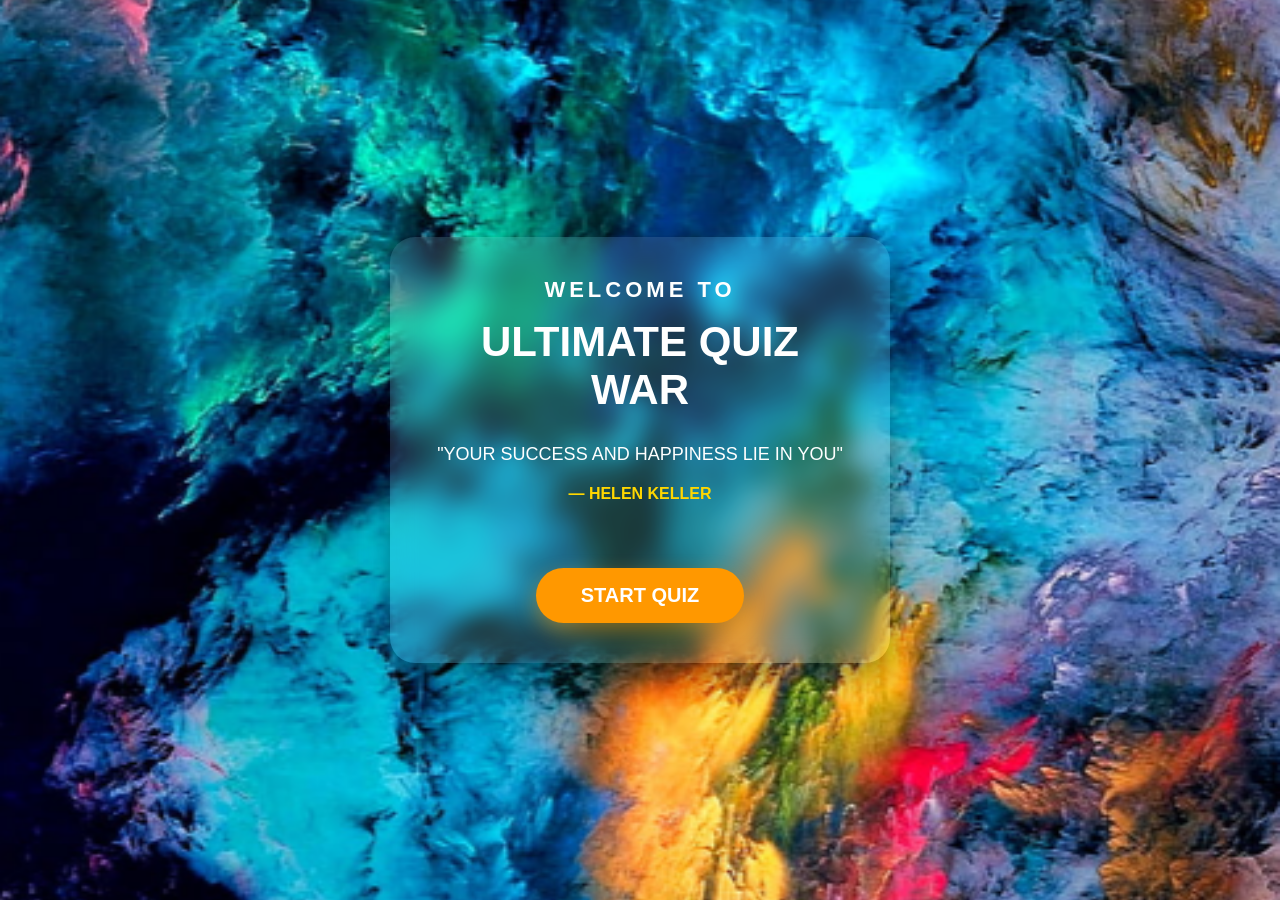
<file: index.html>
<!DOCTYPE html>
<html lang="en">

<head>
<meta name="google-site-verification" content="mot_n7tThLYA-Cib5pUMvdyS3gEKTUQYamabJclE4Y4" />
    <meta charset="UTF-8">

    <meta name="viewport" content="width=device-width, initial-scale=1.0">

    <title>Ultimate Quiz War</title>

    <link rel="stylesheet" href="welcome.css">

</head>

<body>

    <div class="container">

        <h3>WELCOME TO</h3>

        <h1>ULTIMATE QUIZ WAR</h1>

        <p class="quote">
            "YOUR SUCCESS AND HAPPINESS LIE IN YOU"
        </p>

        <p class="author">
            — HELEN KELLER
        </p>

        <button id="startBtn">
            START QUIZ
        </button>

    </div>

    <script src="welcome.js"></script>

</body>

</html>
</file>
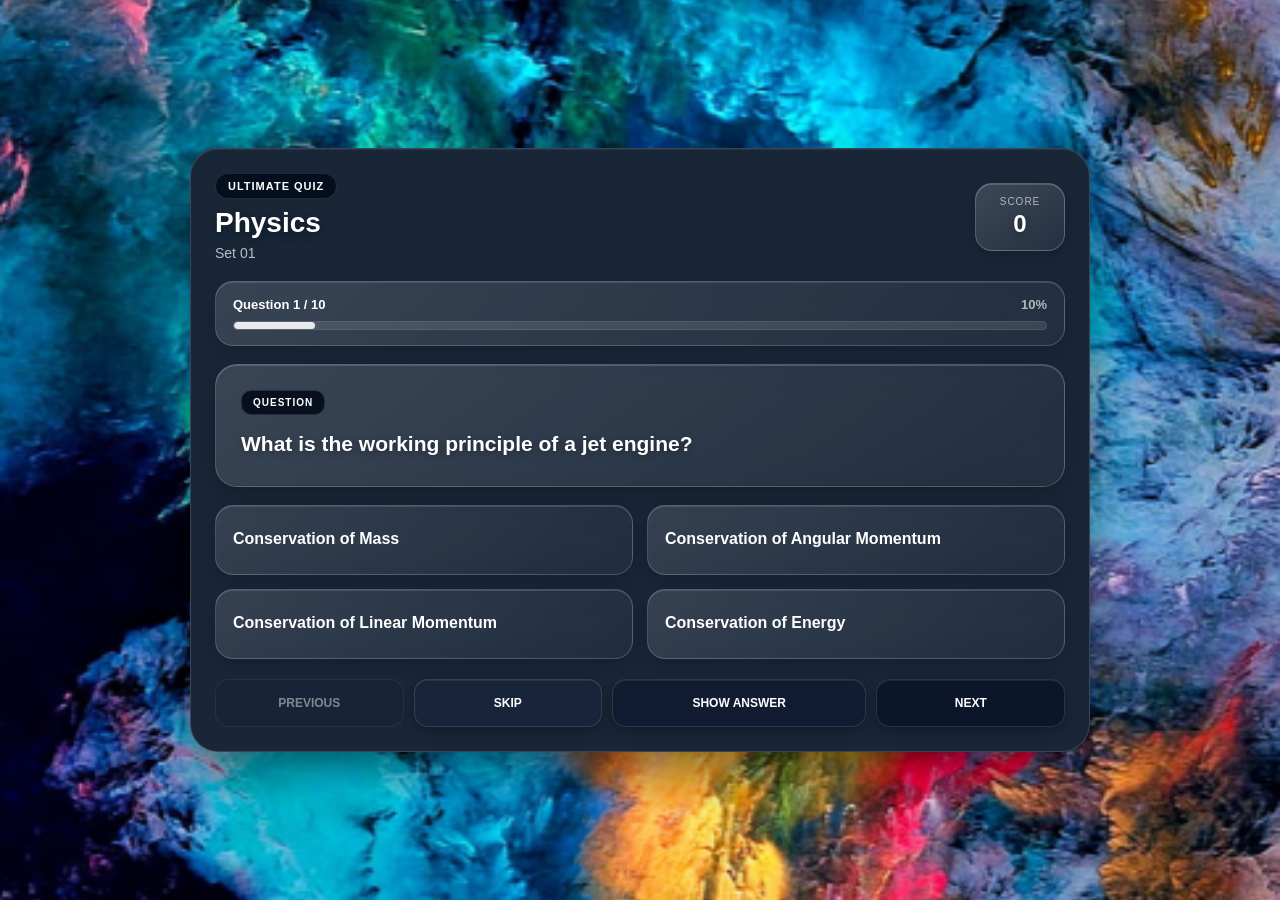
<file: quiz.html>
<!DOCTYPE html>
<html lang="en">

<head>
    <meta charset="UTF-8">

    <meta name="viewport"
          content="width=device-width, initial-scale=1.0">

    <title>Ultimate Quiz</title>

    <link rel="stylesheet" href="quiz.css">
</head>

<body>

    <main class="quiz-page">

        <!-- ================= HEADER ================= -->
        <header class="quiz-header">

            <div class="header-left">

                <div class="topic-badge">
                    ULTIMATE QUIZ
                </div>

                <h1 id="subjectName">
                    Physics
                </h1>

                <p id="setName">
                    Set 01
                </p>

            </div>


            <div class="score-card">

                <span class="score-label">
                    SCORE
                </span>

                <strong id="score">
                    0
                </strong>

            </div>

        </header>


        <!-- ================= PROGRESS ================= -->
        <section class="progress-card">

            <div class="progress-top">

                <span id="questionNumber">
                    Question 1 / 10
                </span>

                <span id="progressPercent">
                    10%
                </span>

            </div>


            <div class="progress-track">

                <div id="progressFill"></div>

            </div>

        </section>


        <!-- ================= QUESTION ================= -->
        <section class="question-card">

            <div class="question-label">
                QUESTION
            </div>

            <div id="question">
                Loading question...
            </div>

        </section>


        <!-- ================= OPTIONS ================= -->
        <section class="options-container">

            <button
                class="option"
                id="option1">
            </button>

            <button
                class="option"
                id="option2">
            </button>

            <button
                class="option"
                id="option3">
            </button>

            <button
                class="option"
                id="option4">
            </button>

        </section>


        <!-- ================= ACTION BUTTONS ================= -->
        <section class="action-buttons">

            <button
                id="previousBtn"
                class="secondary-btn">
                PREVIOUS
            </button>

            <button
                id="skipBtn"
                class="secondary-btn">
                SKIP
            </button>

            <button
                id="showAnswerBtn"
                class="answer-btn">
                SHOW ANSWER
            </button>

            <button
                id="nextBtn"
                class="next-btn">
                NEXT
            </button>

        </section>

    </main>


    <!-- =====================================================
         QUESTION BANK FILES
         ALL QUESTION FILES MUST BE LOADED BEFORE quiz.js
         ===================================================== -->

    <!-- SCIENCE -->
    <script src="questions_physics.js"></script>
    <script src="questions_chemistry.js"></script>
    <script src="questions_biology.js"></script>


    <!-- SOCIAL SCIENCE -->
    <script src="questions_geography.js"></script>
    <script src="questions_history.js"></script>
    <script src="questions_political_science.js"></script>
    <script src="questions_economics.js"></script>
    <script src="questions_sociology.js"></script>


    <!-- MATHEMATICS -->
    <script src="questions_mathematics.js"></script>


    <!-- G.K. / G.S. -->
    <script src="questions_gk_gs.js"></script>


    <!-- LANGUAGES -->
    <script src="questions_hindi.js"></script>
    <script src="questions_english.js"></script>
    <script src="questions_sanskrit.js"></script>


    <!-- =====================================================
         QUIZ ENGINE
         IMPORTANT:
         quiz.js MUST COME AFTER ALL QUESTION FILES
         ===================================================== -->

    <script src="quiz.js"></script>

</body>

</html>
</file>
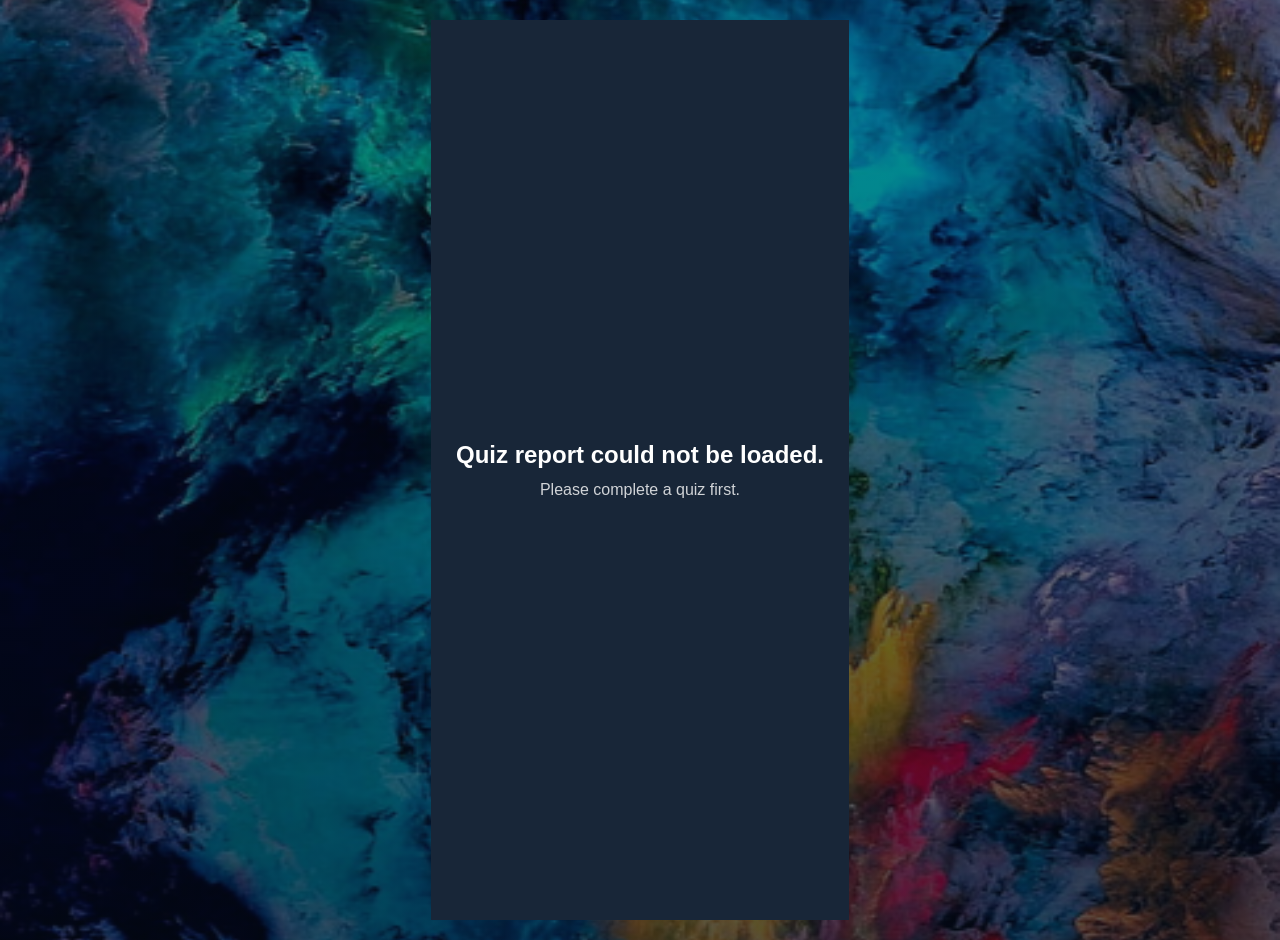
<file: report.html>
<!DOCTYPE html>
<html lang="en">

<head>

    <meta charset="UTF-8">

    <meta name="viewport"
          content="width=device-width, initial-scale=1.0">

    <title>Quiz Report</title>

    <link rel="stylesheet" href="report.css">

</head>

<body>

<div class="report-container">

    <div class="report-header">

        <div class="trophy">
            🏆
        </div>

        <h1>QUIZ COMPLETE!</h1>

        <p id="subjectInfo">
            SUBJECT • SET 01
        </p>

    </div>


    <div class="percentage-card">

        <div class="percentage-circle">

            <span id="percentage">
                0%
            </span>

        </div>

        <h2 id="performanceEmoji">
            🎯
        </h2>

        <p id="message">
            Keep learning and keep improving!
        </p>

    </div>


    <div class="stats">

        <div class="stat correct">

            <span class="stat-icon">
                ✓
            </span>

            <span class="stat-number"
                  id="correct">
                0
            </span>

            <span class="stat-label">
                CORRECT
            </span>

        </div>


        <div class="stat wrong">

            <span class="stat-icon">
                ✕
            </span>

            <span class="stat-number"
                  id="wrong">
                0
            </span>

            <span class="stat-label">
                WRONG
            </span>

        </div>


        <div class="stat skipped">

            <span class="stat-icon">
                —
            </span>

            <span class="stat-number"
                  id="skipped">
                0
            </span>

            <span class="stat-label">
                SKIPPED
            </span>

        </div>

    </div>


    <div class="score-card">

        <span>
            TOTAL SCORE
        </span>

        <strong id="score">
            0 / 10
        </strong>

    </div>


    <div class="report-buttons">

        <button id="retakeBtn">
            🔄 RETAKE SET
        </button>

        <button id="setsBtn">
            📚 BACK TO SETS
        </button>

        <button id="topicsBtn">
            🏠 BACK TO TOPICS
        </button>

    </div>

</div>


<script src="report.js"></script>

</body>

</html>
</file>
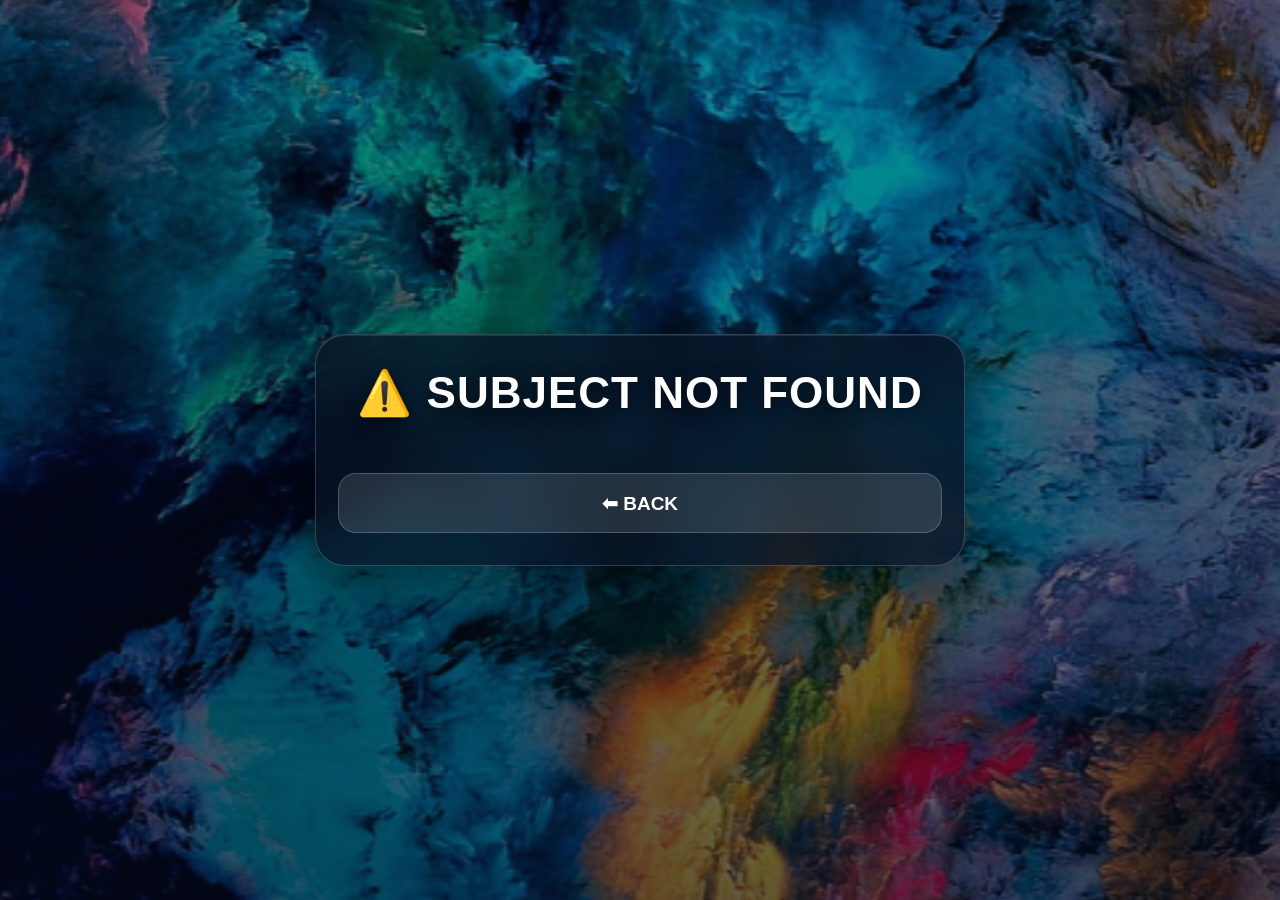
<file: sets.html>
<!DOCTYPE html>
<html lang="en">

<head>
    <meta charset="UTF-8">

    <meta name="viewport"
          content="width=device-width, initial-scale=1.0">

    <title>Sets</title>

    <link rel="stylesheet" href="sets.css">
</head>

<body>

    <div class="container">

        <h1 id="pageTitle">SETS</h1>

        <div id="setList"></div>

        <button class="back-btn" onclick="goBack()">
            ⬅ BACK
        </button>

    </div>

    <script src="sets.js"></script>

</body>

</html>
</file>
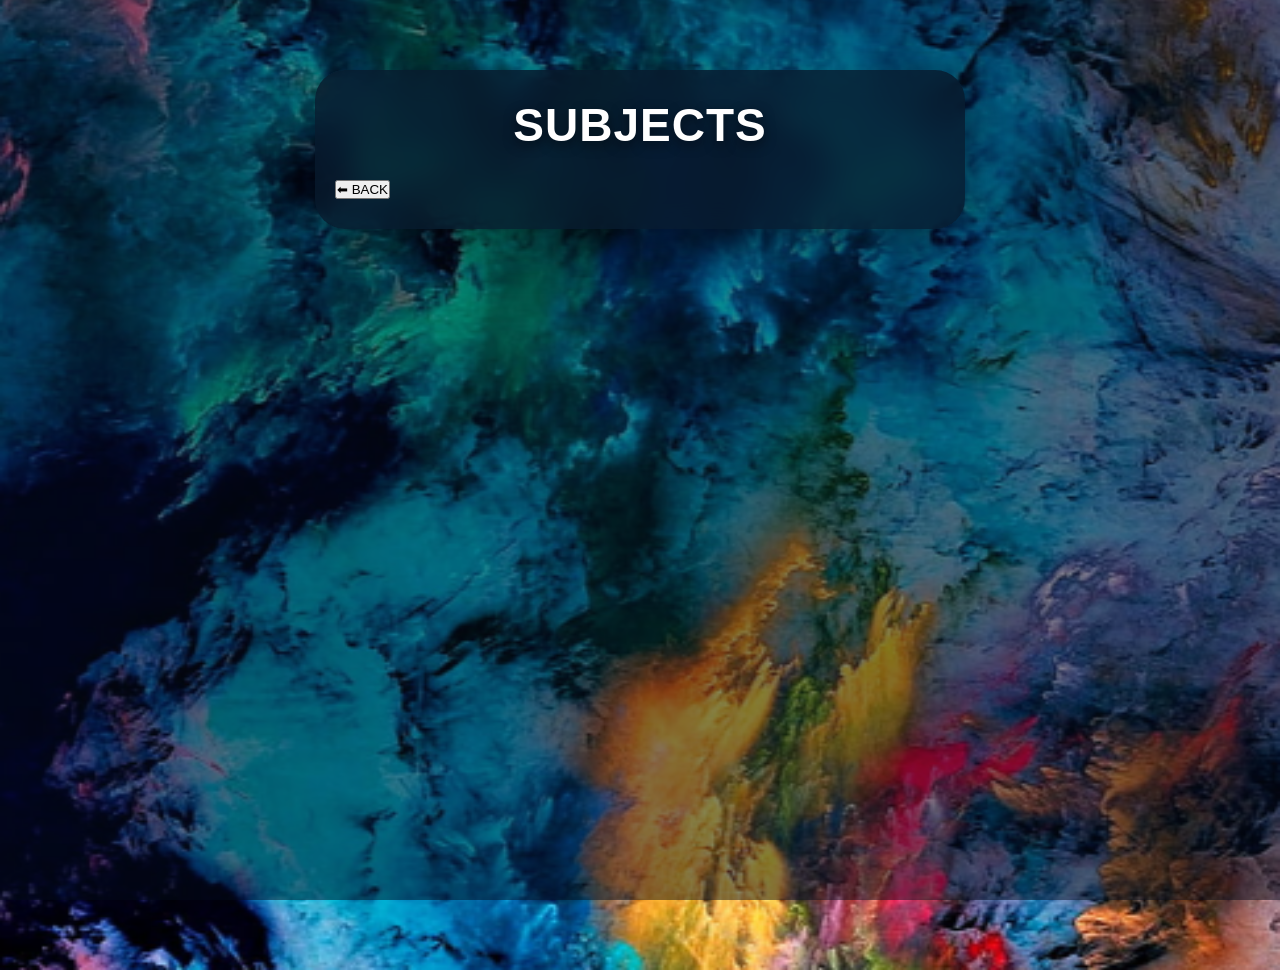
<file: subject.html>
<!DOCTYPE html>
<html lang="en">

<head>
    <meta charset="UTF-8">

    <meta name="viewport"
          content="width=device-width, initial-scale=1.0">

    <title>Select Subject</title>

    <link rel="stylesheet" href="subject.css">
</head>

<body>

    <div class="container">

        <h1 id="pageTitle">📚 SELECT SUBJECT</h1>

        <div id="subjectList"></div>

        <button class="back-btn" onclick="goBack()">
            ⬅ BACK
        </button>

    </div>

    <script src="subject.js"></script>

</body>

</html>
</file>
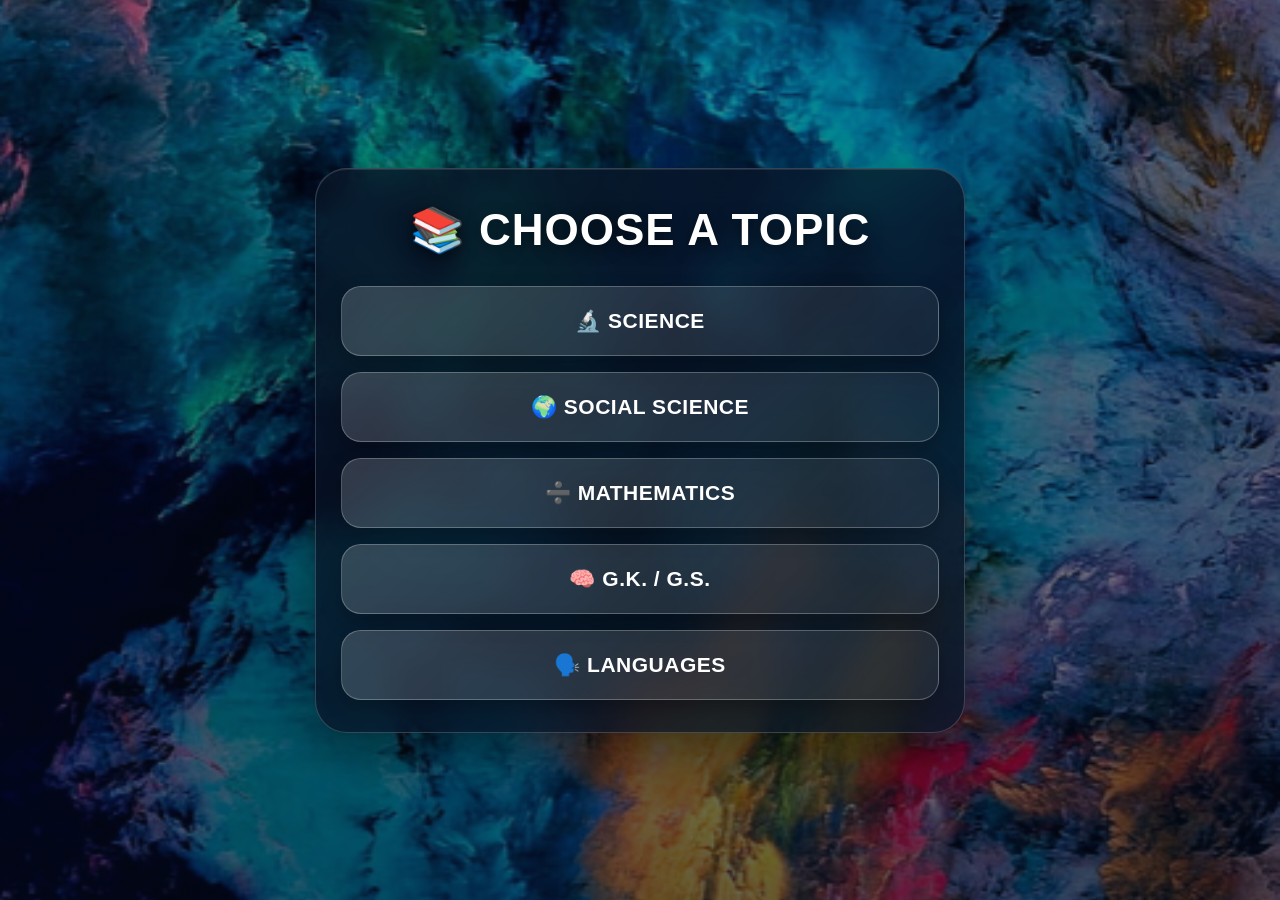
<file: topics.html>
<!DOCTYPE html>
<html lang="en">

<head>

    <meta charset="UTF-8">

    <meta name="viewport" content="width=device-width, initial-scale=1.0">

    <title>Select Topic</title>

    <link rel="stylesheet" href="topics.css">

</head>

<body>

    <div class="container">

        <h1>📚 CHOOSE A TOPIC</h1>

        <div id="topicList"></div>

    </div>

    <script src="topics.js"></script>

</body>

</html>
</file>
<file: welcome.css>
/* ===========================
   ULTIMATE QUIZ WAR
   Welcome Page
=========================== */

*{
    margin:0;
    padding:0;
    box-sizing:border-box;
}

body{

    height:100vh;

    display:flex;

    justify-content:center;

    align-items:center;

    background:#081b29;

    font-family:Arial,Helvetica,sans-serif;

    color:white;

}
body {
    background-image: url("welcome_background.png");
    background-size: cover;
    background-position: center;
    background-repeat: no-repeat;
}
.container{

    width:90%;

    max-width:500px;

    padding:40px;

    text-align:center;

    border-radius:25px;

    background:rgba(255,255,255,0.10);

    backdrop-filter:blur(12px);

    box-shadow:0 10px 30px rgba(0,0,0,.4);

}

h3{

    font-size:22px;

    letter-spacing:4px;

    margin-bottom:15px;

}

h1{

    font-size:42px;

    margin-bottom:25px;

}

.quote{

    font-size:18px;

    line-height:1.7;

    margin-bottom:15px;

}

.author{

    color:gold;

    margin-bottom:35px;

    font-weight:bold;

}

#startBtn{

    padding:16px 45px;

    border:none;

    border-radius:40px;

    background:#ff9800;

    color:white;

    font-size:20px;

    font-weight:bold;

    cursor:pointer;

    transition:.3s;

}

#startBtn:hover{

    transform:scale(1.05);

    background:#ff7b00;

}

#startBtn:active{

    transform:scale(.97);

}
button{
    margin-top:30px;
    padding:18px 45px;

    background:linear-gradient(135deg,#ff9800,#ff6f00);

    color:white;
    font-size:24px;
    font-weight:bold;

    border:none;
    border-radius:50px;

    cursor:pointer;

    transition:0.3s;

    box-shadow:0 8px 20px rgba(255,152,0,.45);
}

button:hover{
    transform:translateY(-4px) scale(1.05);
    box-shadow:0 15px 30px rgba(255,152,0,.6);
}

button:active{
    transform:scale(.97);
}
</file>
<file: quiz.css>
/* =====================================================
   ULTIMATE QUIZ
   QUIZ.CSS
   DARK BLUE-GREY + SHINY GLASS DESIGN
   ===================================================== */

* {
    box-sizing: border-box;
    margin: 0;
    padding: 0;
}


/* =====================================================
   PAGE BACKGROUND
   ===================================================== */

body {

    min-height: 100vh;

    font-family: Arial, sans-serif;

    color: white;

    /*
       MULTI-COLORED ABSTRACT BACKGROUND

       Deep Blue / Navy
       Teal / Turquoise
       Warm Orange / Rust Brown

       The image remains OPAQUE.
       It is visible around the outer edges
       of the main quiz container.
    */

    background-image:
        url("welcome_background.png");

    background-size: cover;

    background-position: center;

    background-repeat: no-repeat;

    background-attachment: fixed;

    padding: 20px;

    display: flex;

    justify-content: center;

    align-items: center;
}


/* =====================================================
   MAIN QUIZ PANEL
   ===================================================== */

.quiz-page {

    width: 100%;

    max-width: 900px;

    padding: 24px;

    border-radius: 28px;

    /*
       DARK BLUE-GREY / CHARCOAL

       IMPORTANT:
       The main app container is NOT translucent.
    */

    background: #182638;

    /*
       Solid border.
    */

    border: 1px solid rgba(255, 255, 255, 0.14);

    box-shadow:
        0 18px 45px rgba(0, 0, 0, 0.48),
        inset 0 1px 0 rgba(255, 255, 255, 0.06);
}


/* =====================================================
   HEADER
   ===================================================== */

.quiz-header {

    display: flex;

    justify-content: space-between;

    align-items: center;

    gap: 20px;

    margin-bottom: 20px;
}


.header-left {

    min-width: 0;
}


/* =====================================================
   TOPIC BADGE
   ===================================================== */

.topic-badge {

    display: inline-block;

    padding: 6px 12px;

    margin-bottom: 7px;

    border-radius: 20px;

    background:
        rgba(5, 13, 27, 0.95);

    color: white;

    font-size: 11px;

    font-weight: bold;

    letter-spacing: 1px;

    border: 1px solid rgba(255, 255, 255, 0.12);
}


/* =====================================================
   SUBJECT TITLE
   ===================================================== */

.header-left h1 {

    font-size: 28px;

    line-height: 1.2;

    color: white;

    overflow-wrap: anywhere;

    text-shadow:
        0 3px 10px rgba(0, 0, 0, 0.35);
}


/* =====================================================
   SET NAME
   ===================================================== */

.header-left p {

    margin-top: 5px;

    font-size: 14px;

    color: rgba(255, 255, 255, 0.70);
}


/* =====================================================
   SCORE CARD
   ===================================================== */

.score-card {

    min-width: 90px;

    padding: 12px 16px;

    border-radius: 17px;

    /*
       SHINY TRANSLUCENT TEXT BLOCK
    */

    background:
        linear-gradient(
            145deg,
            rgba(255, 255, 255, 0.16),
            rgba(255, 255, 255, 0.055)
        );

    border: 1px solid rgba(255, 255, 255, 0.22);

    box-shadow:
        inset 0 1px 0 rgba(255, 255, 255, 0.16),
        0 5px 15px rgba(0, 0, 0, 0.18);

    /*
       Blur only what is behind the
       translucent block.
    */

    backdrop-filter: blur(10px);

    -webkit-backdrop-filter: blur(10px);

    text-align: center;

    flex-shrink: 0;
}


.score-label {

    display: block;

    font-size: 10px;

    letter-spacing: 1px;

    color: rgba(255, 255, 255, 0.62);

    margin-bottom: 3px;
}


.score-card strong {

    font-size: 24px;

    color: white;

    text-shadow:
        0 2px 7px rgba(0, 0, 0, 0.30);
}


/* =====================================================
   PROGRESS CARD
   ===================================================== */

.progress-card {

    padding: 15px 17px;

    margin-bottom: 18px;

    border-radius: 18px;

    /*
       SHINY TRANSLUCENT TEXT / INFORMATION BLOCK
    */

    background:
        linear-gradient(
            145deg,
            rgba(255, 255, 255, 0.14),
            rgba(255, 255, 255, 0.045)
        );

    border: 1px solid rgba(255, 255, 255, 0.18);

    box-shadow:
        inset 0 1px 0 rgba(255, 255, 255, 0.12),
        0 5px 15px rgba(0, 0, 0, 0.16);

    backdrop-filter: blur(10px);

    -webkit-backdrop-filter: blur(10px);
}


.progress-top {

    display: flex;

    justify-content: space-between;

    align-items: center;

    gap: 10px;

    margin-bottom: 9px;

    font-size: 13px;

    font-weight: bold;

    color: white;
}


#progressPercent {

    color: rgba(255, 255, 255, 0.65);

    flex-shrink: 0;
}


/* =====================================================
   PROGRESS TRACK
   ===================================================== */

.progress-track {

    width: 100%;

    height: 9px;

    overflow: hidden;

    border-radius: 20px;

    background:
        rgba(255, 255, 255, 0.11);

    border: 1px solid rgba(255, 255, 255, 0.08);
}


#progressFill {

    width: 10%;

    height: 100%;

    border-radius: 20px;

    background:
        rgba(255, 255, 255, 0.88);

    transition:
        width 0.25s ease;

    box-shadow:
        0 0 8px rgba(255, 255, 255, 0.20);
}


/* =====================================================
   QUESTION CARD
   ===================================================== */

.question-card {

    position: relative;

    padding: 25px;

    margin-bottom: 18px;

    border-radius: 22px;

    /*
       SHINY TRANSLUCENT TEXT BLOCK

       The DARK CONTAINER behind it remains visible.
    */

    background:
        linear-gradient(
            145deg,
            rgba(255, 255, 255, 0.15),
            rgba(255, 255, 255, 0.045)
        );

    border: 1px solid rgba(255, 255, 255, 0.20);

    /*
       Glass shine.
    */

    box-shadow:
        inset 0 1px 0 rgba(255, 255, 255, 0.16),
        inset 0 -1px 0 rgba(0, 0, 0, 0.10),
        0 7px 20px rgba(0, 0, 0, 0.20);

    /*
       Blur the dark app-container behind
       the translucent block.
    */

    backdrop-filter: blur(13px);

    -webkit-backdrop-filter: blur(13px);

    isolation: isolate;
}


/* =====================================================
   QUESTION LABEL
   ===================================================== */

.question-label {

    display: inline-block;

    margin-bottom: 13px;

    padding: 6px 11px;

    border-radius: 10px;

    background:
        rgba(4, 12, 27, 0.90);

    color: white;

    font-size: 10px;

    font-weight: bold;

    letter-spacing: 1px;

    border: 1px solid rgba(255, 255, 255, 0.12);

    position: relative;

    z-index: 2;
}


/* =====================================================
   QUESTION TEXT
   ===================================================== */

#question {

    position: relative;

    z-index: 2;

    font-size: 21px;

    line-height: 1.55;

    font-weight: 700;

    color: white;

    opacity: 1;

    filter: none;

    overflow-wrap: anywhere;

    text-shadow:
        0 2px 7px rgba(0, 0, 0, 0.30);
}


/* =====================================================
   OPTIONS CONTAINER
   ===================================================== */

.options-container {

    display: grid;

    grid-template-columns: 1fr 1fr;

    gap: 14px;

    margin-bottom: 20px;
}


/* =====================================================
   OPTION
   ===================================================== */

.option {

    position: relative;

    width: 100%;

    min-height: 70px;

    padding: 15px 17px;

    /*
       SHINY TRANSLUCENT OPTION BLOCK
    */

    background:
        linear-gradient(
            145deg,
            rgba(255, 255, 255, 0.13),
            rgba(255, 255, 255, 0.035)
        );

    color: white;

    font-family: Arial, sans-serif;

    font-size: 16px;

    font-weight: 600;

    line-height: 1.4;

    text-align: left;

    cursor: pointer;

    /*
       Glass border.
    */

    border: 1.5px solid rgba(255, 255, 255, 0.18);

    border-radius: 18px;

    /*
       Background blur, NOT text blur.
    */

    backdrop-filter: blur(13px);

    -webkit-backdrop-filter: blur(13px);

    /*
       Glass shine and shadow.
    */

    box-shadow:
        inset 0 1px 0 rgba(255, 255, 255, 0.13),
        0 5px 14px rgba(0, 0, 0, 0.17);

    /*
       IMPORTANT:

       No scale or movement when pressed.
       Selection will happen mainly through
       the border.
    */

    transform: none;

    transition:
        border-color 0.15s ease,
        background 0.15s ease,
        box-shadow 0.15s ease;

    opacity: 1;

    filter: none;

    overflow-wrap: anywhere;
}


/* =====================================================
   OPTION HOVER
   ===================================================== */

.option:hover:not(:disabled) {

    transform: none;

    border-color:
        rgba(255, 255, 255, 0.48);

    background:
        linear-gradient(
            145deg,
            rgba(255, 255, 255, 0.17),
            rgba(255, 255, 255, 0.055)
        );

    box-shadow:
        inset 0 1px 0 rgba(255, 255, 255, 0.17),
        0 6px 17px rgba(0, 0, 0, 0.21);
}


/* =====================================================
   OPTION PRESS

   Border-selection effect only.
   No shrinking.
   No movement.
   ===================================================== */

.option:active:not(:disabled) {

    transform: none;

    border-color:
        rgba(255, 255, 255, 0.78);

    background:
        linear-gradient(
            145deg,
            rgba(255, 255, 255, 0.14),
            rgba(255, 255, 255, 0.045)
        );

    box-shadow:
        inset 0 0 0 1px rgba(255, 255, 255, 0.18),
        inset 0 1px 0 rgba(255, 255, 255, 0.18),
        0 4px 12px rgba(0, 0, 0, 0.18);
}


/* =====================================================
   SELECTED OPTION

   Selection is visually represented mainly
   through the BORDER.
   ===================================================== */

.option.selected {

    background:
        linear-gradient(
            145deg,
            rgba(255, 255, 255, 0.15),
            rgba(255, 255, 255, 0.045)
        );

    border:
        2px solid rgba(255, 255, 255, 0.82);

    box-shadow:
        inset 0 0 0 1px rgba(255, 255, 255, 0.08),
        inset 0 1px 0 rgba(255, 255, 255, 0.17),
        0 0 0 1px rgba(255, 255, 255, 0.06),
        0 6px 18px rgba(0, 0, 0, 0.20);

    transform: none;
}


/* =====================================================
   CORRECT ANSWER
   ===================================================== */

.option.correct {

    background:
        rgba(40, 145, 61, 0.30) !important;

    border:
        2px solid #5de273 !important;

    color:
        #ffffff !important;

    opacity:
        1 !important;

    filter:
        none !important;

    box-shadow:
        inset 0 0 0 1px rgba(255, 255, 255, 0.10),
        0 0 14px rgba(60, 220, 90, 0.16);
}


/* =====================================================
   WRONG ANSWER
   ===================================================== */

.option.wrong {

    background:
        rgba(185, 42, 42, 0.30) !important;

    border:
        2px solid #ff6666 !important;

    color:
        #ffffff !important;

    opacity:
        1 !important;

    filter:
        none !important;

    box-shadow:
        inset 0 0 0 1px rgba(255, 255, 255, 0.10),
        0 0 14px rgba(240, 55, 55, 0.16);
}


/* =====================================================
   DISABLED OPTIONS

   NEVER DIM AFTER SHOW ANSWER.
   ===================================================== */

.option:disabled {

    cursor: default;

    opacity: 1;

    filter: none;

    transform: none;
}


/* =====================================================
   ACTION BUTTONS
   ===================================================== */

.action-buttons {

    display: grid;

    grid-template-columns:
        1fr
        1fr
        1.35fr
        1fr;

    gap: 10px;
}


/* =====================================================
   ACTION BUTTON BASE
   ===================================================== */

.action-buttons button {

    min-height: 48px;

    padding: 10px 12px;

    border: 1px solid rgba(255, 255, 255, 0.12);

    border-radius: 14px;

    font-family: Arial, sans-serif;

    font-size: 12px;

    font-weight: bold;

    cursor: pointer;

    /*
       DARK CHARCOAL BLUE /
       VERY DARK INDIGO
    */

    background:
        #101b30;

    color: white;

    box-shadow:
        inset 0 1px 0 rgba(255, 255, 255, 0.07),
        0 5px 13px rgba(0, 0, 0, 0.24);

    /*
       No button movement.
    */

    transform: none;

    transition:
        border-color 0.15s ease,
        background 0.15s ease,
        box-shadow 0.15s ease;
}


/* =====================================================
   ACTION BUTTON HOVER
   ===================================================== */

.action-buttons button:hover:not(:disabled) {

    transform: none;

    background:
        #15233d;

    border-color:
        rgba(255, 255, 255, 0.28);

    box-shadow:
        inset 0 1px 0 rgba(255, 255, 255, 0.08),
        0 6px 16px rgba(0, 0, 0, 0.28);
}


/* =====================================================
   ACTION BUTTON PRESS

   Border-focused press effect.
   ===================================================== */

.action-buttons button:active:not(:disabled) {

    transform: none;

    border-color:
        rgba(255, 255, 255, 0.60);

    background:
        #0d1729;

    box-shadow:
        inset 0 0 0 1px rgba(255, 255, 255, 0.10),
        0 3px 9px rgba(0, 0, 0, 0.24);
}


/* =====================================================
   PREVIOUS / SKIP
   ===================================================== */

.secondary-btn {

    background:
        #17243a !important;

    color: white;

    border-color:
        rgba(255, 255, 255, 0.13) !important;

    backdrop-filter: none;

    -webkit-backdrop-filter: none;
}


/* =====================================================
   SHOW ANSWER
   ===================================================== */

.answer-btn {

    background:
        #111b31 !important;

    color: white;
}


/* =====================================================
   NEXT
   ===================================================== */

.next-btn {

    background:
        #0c162a !important;

    color: white;
}


/* =====================================================
   DISABLED ACTION BUTTON
   ===================================================== */

.action-buttons button:disabled {

    opacity: 0.45;

    cursor: not-allowed;

    transform: none;

    box-shadow:
        none;
}


/* =====================================================
   PREVENT ACCIDENTAL DIMMING / BLUR
   ===================================================== */

.question-card,
.question-card *,
.option,
.option * {

    filter: none;
}


/* =====================================================
   MOBILE
   ===================================================== */

@media (max-width: 650px) {

    body {

        padding: 10px;

        align-items: flex-start;
    }


    /* ---------------------------------------------
       MAIN PANEL
       --------------------------------------------- */

    .quiz-page {

        margin-top: 8px;

        padding: 16px;

        border-radius: 22px;

        /*
           Still SOLID.
        */

        background:
            #182638;
    }


    /* ---------------------------------------------
       HEADER
       --------------------------------------------- */

    .quiz-header {

        align-items: flex-start;

        gap: 12px;
    }


    .header-left {

        min-width: 0;

        flex: 1;
    }


    .header-left h1 {

        font-size: 23px;
    }


    .header-left p {

        font-size: 13px;
    }


    .score-card {

        min-width: 70px;

        padding: 9px 11px;
    }


    .score-card strong {

        font-size: 20px;
    }


    /* ---------------------------------------------
       PROGRESS
       --------------------------------------------- */

    .progress-card {

        padding: 13px 14px;

        border-radius: 16px;

        background:
            linear-gradient(
                145deg,
                rgba(255, 255, 255, 0.14),
                rgba(255, 255, 255, 0.045)
            );

        backdrop-filter: blur(10px);

        -webkit-backdrop-filter: blur(10px);
    }


    .progress-top {

        font-size: 12px;
    }


    /* ---------------------------------------------
       QUESTION
       --------------------------------------------- */

    .question-card {

        padding: 19px;

        border-radius: 18px;

        background:
            linear-gradient(
                145deg,
                rgba(255, 255, 255, 0.15),
                rgba(255, 255, 255, 0.045)
            );

        backdrop-filter: blur(13px);

        -webkit-backdrop-filter: blur(13px);
    }


    #question {

        font-size: 18px;

        line-height: 1.5;
    }


    /* ---------------------------------------------
       OPTIONS
       --------------------------------------------- */

    .options-container {

        grid-template-columns: 1fr;

        gap: 11px;
    }


    .option {

        min-height: 61px;

        padding: 14px 15px;

        font-size: 15px;

        border-radius: 15px;

        background:
            linear-gradient(
                145deg,
                rgba(255, 255, 255, 0.13),
                rgba(255, 255, 255, 0.035)
            );

        backdrop-filter: blur(13px);

        -webkit-backdrop-filter: blur(13px);
    }


    /* ---------------------------------------------
       ACTION BUTTONS
       --------------------------------------------- */

    .action-buttons {

        grid-template-columns: 1fr 1fr;

        gap: 9px;
    }


    .action-buttons button {

        min-height: 46px;

        font-size: 11px;

        border-radius: 13px;
    }
}


/* =====================================================
   VERY SMALL PHONES
   ===================================================== */

@media (max-width: 380px) {

    body {

        padding: 7px;
    }


    .quiz-page {

        padding: 13px;

        border-radius: 19px;

        background:
            #182638;
    }


    .quiz-header {

        gap: 8px;
    }


    .header-left h1 {

        font-size: 20px;
    }


    .score-card {

        min-width: 62px;

        padding: 8px;
    }


    .score-label {

        font-size: 9px;
    }


    .score-card strong {

        font-size: 18px;
    }


    .question-card {

        padding: 16px;
    }


    #question {

        font-size: 17px;
    }


    .option {

        min-height: 57px;

        padding: 12px;

        font-size: 14px;
    }


    .action-buttons button {

        min-height: 44px;

        font-size: 10px;
    }
}
</file>
<file: report.css>
* {
    box-sizing: border-box;
    margin: 0;
    padding: 0;
}

body {

    min-height: 100vh;

    font-family: Arial, sans-serif;

    color: white;

    background:
        linear-gradient(
            rgba(3, 10, 25, 0.45),
            rgba(3, 10, 25, 0.65)
        ),
        url("welcome_background.png")
        center/cover fixed no-repeat;

    display: flex;

    justify-content: center;

    align-items: center;

    padding: 20px 15px;

}


.report-container {

    width: 100%;

    max-width: 650px;

    padding: 30px 22px;

    border-radius: 32px;

    background:
        rgba(8, 20, 38, 0.82);

    backdrop-filter: blur(16px);

    -webkit-backdrop-filter: blur(16px);

    border:
        1px solid rgba(255, 255, 255, 0.18);

    box-shadow:
        0 20px 55px rgba(0, 0, 0, 0.45);

    text-align: center;

}


.report-header {

    margin-bottom: 25px;

}


.trophy {

    font-size: 58px;

    margin-bottom: 8px;

}


.report-header h1 {

    font-size: clamp(28px, 8vw, 44px);

    font-weight: 900;

    letter-spacing: 1px;

}


.report-header p {

    margin-top: 8px;

    font-size: 15px;

    font-weight: 700;

    opacity: 0.72;

    letter-spacing: 1px;

}


.percentage-card {

    padding: 24px;

    border-radius: 25px;

    background:
        rgba(255, 255, 255, 0.08);

    border:
        1px solid rgba(255, 255, 255, 0.14);

}


.percentage-circle {

    width: 150px;

    height: 150px;

    margin: 0 auto 15px;

    border-radius: 50%;

    border:
        8px solid rgba(255, 255, 255, 0.25);

    display: flex;

    justify-content: center;

    align-items: center;

}


#percentage {

    font-size: 40px;

    font-weight: 900;

}


#performanceEmoji {

    font-size: 34px;

    margin-bottom: 8px;

}


#message {

    font-size: 17px;

    line-height: 1.4;

    font-weight: 600;

}


.stats {

    display: grid;

    grid-template-columns:
        repeat(3, 1fr);

    gap: 12px;

    margin-top: 18px;

}


.stat {

    padding: 17px 8px;

    border-radius: 20px;

    background:
        rgba(255, 255, 255, 0.08);

    border:
        1px solid rgba(255, 255, 255, 0.14);

}


.stat-icon {

    display: block;

    font-size: 24px;

    font-weight: 900;

    margin-bottom: 6px;

}


.stat-number {

    display: block;

    font-size: 28px;

    font-weight: 900;

}


.stat-label {

    display: block;

    margin-top: 4px;

    font-size: 11px;

    font-weight: 800;

    opacity: 0.7;

}


.score-card {

    display: flex;

    justify-content: space-between;

    align-items: center;

    gap: 15px;

    margin-top: 18px;

    padding: 18px 20px;

    border-radius: 20px;

    background:
        rgba(255, 255, 255, 0.10);

    border:
        1px solid rgba(255, 255, 255, 0.16);

}


.score-card span {

    font-size: 15px;

    font-weight: 800;

    opacity: 0.75;

}


.score-card strong {

    font-size: 24px;

    font-weight: 900;

}


.report-buttons {

    display: flex;

    flex-direction: column;

    gap: 12px;

    margin-top: 22px;

}


.report-buttons button {

    width: 100%;

    min-height: 58px;

    border: none;

    border-radius: 18px;

    background:
        rgba(255, 255, 255, 0.14);

    color: white;

    font-size: 17px;

    font-weight: 800;

    cursor: pointer;

    transition:
        transform 0.15s ease,
        background 0.15s ease;

}


.report-buttons button:active {

    transform: scale(0.97);

    background:
        rgba(255, 255, 255, 0.26);

}


@media (max-width: 400px) {

    .report-container {

        padding: 25px 15px;

        border-radius: 27px;

    }


    .trophy {

        font-size: 48px;

    }


    .percentage-circle {

        width: 130px;

        height: 130px;

    }


    #percentage {

        font-size: 34px;

    }


    .stat {

        padding: 14px 5px;

    }


    .stat-number {

        font-size: 24px;

    }


    .stat-label {

        font-size: 9px;

    }

}
</file>
<file: sets.css>
* {
    box-sizing: border-box;
    margin: 0;
    padding: 0;
}

body {
    min-height: 100vh;

    font-family: Arial, sans-serif;

    color: white;

    background:
        linear-gradient(
            rgba(3, 10, 25, 0.45),
            rgba(3, 10, 25, 0.62)
        ),
        url("welcome_background.png")
        center/cover fixed no-repeat;

    display: flex;
    justify-content: center;
    align-items: center;

    padding: 20px 15px;
}

/* Main glass panel */

.container {
    width: 100%;
    max-width: 650px;

    padding: 32px 22px;

    border-radius: 30px;

    background: rgba(8, 20, 38, 0.78);

    backdrop-filter: blur(16px);
    -webkit-backdrop-filter: blur(16px);

    border: 1px solid rgba(255, 255, 255, 0.18);

    box-shadow:
        0 20px 55px rgba(0, 0, 0, 0.45),
        inset 0 1px 0 rgba(255, 255, 255, 0.10);

    text-align: center;
}

/* Heading */

h1 {
    color: white;

    margin-bottom: 28px;

    font-size: clamp(28px, 8vw, 44px);

    font-weight: 900;

    letter-spacing: 1px;

    text-shadow:
        0 4px 15px rgba(0, 0, 0, 0.55);
}

/* Sets container */

#setList {
    display: flex;
    flex-direction: column;

    gap: 14px;
}

/* Set buttons */

.set {
    width: 100%;

    min-height: 62px;

    padding: 14px 18px;

    border: 1px solid rgba(255, 255, 255, 0.25);

    border-radius: 18px;

    background:
        linear-gradient(
            135deg,
            rgba(255, 255, 255, 0.18),
            rgba(255, 255, 255, 0.06)
        );

    color: white;

    font-size: 20px;

    font-weight: 800;

    letter-spacing: 0.5px;

    cursor: pointer;

    box-shadow:
        0 8px 20px rgba(0, 0, 0, 0.25);

    transition:
        transform 0.18s ease,
        background 0.18s ease,
        box-shadow 0.18s ease;
}

/* Touch */

.set:active {
    transform: scale(0.96);

    background:
        rgba(255, 255, 255, 0.28);
}

/* Hover for desktop */

@media (hover: hover) {

    .set:hover {
        transform: translateY(-3px);

        background:
            linear-gradient(
                135deg,
                rgba(255, 255, 255, 0.26),
                rgba(255, 255, 255, 0.10)
            );

        box-shadow:
            0 12px 28px rgba(0, 0, 0, 0.35);
    }
}

/* Back button */

.back-btn {
    width: 100%;

    min-height: 60px;

    margin-top: 26px;

    padding: 14px;

    border: 1px solid rgba(255, 255, 255, 0.20);

    border-radius: 18px;

    background:
        rgba(255, 255, 255, 0.12);

    color: white;

    font-size: 19px;

    font-weight: 800;

    cursor: pointer;

    transition:
        transform 0.18s ease,
        background 0.18s ease;
}

.back-btn:active {
    transform: scale(0.96);

    background:
        rgba(255, 255, 255, 0.25);
}

/* Small phones */

@media (max-width: 400px) {

    .container {
        padding: 26px 16px;
        border-radius: 26px;
    }

    h1 {
        font-size: 28px;
        margin-bottom: 23px;
    }

    .set {
        min-height: 58px;
        font-size: 18px;
    }

    .back-btn {
        font-size: 18px;
    }
}
</file>
<file: subject.css>
* {
    box-sizing: border-box;
    margin: 0;
    padding: 0;
}

body {
    min-height: 100vh;
    font-family: Arial, sans-serif;
    background: url("welcome_background.png") center/cover fixed no-repeat;
    color: white;
    overflow-x: hidden;
}

/* Dark background layer */
body::before {
    content: "";
    position: fixed;
    inset: 0;
    background: rgba(3, 12, 25, 0.48);
    z-index: -1;
}

/* Main container */
.container {
    width: 92%;
    max-width: 650px;
    margin: 70px auto 30px;
    padding: 28px 20px 30px;
    border-radius: 30px;
    background: rgba(8, 25, 43, 0.78);
    backdrop-filter: blur(14px);
    box-shadow: 0 15px 45px rgba(0, 0, 0, 0.45);
}

/* Page heading */
#pageTitle {
    text-align: center;
    font-size: clamp(28px, 8vw, 46px);
    font-weight: 800;
    letter-spacing: 1px;
    margin-bottom: 28px;
    text-transform: uppercase;
    text-shadow: 0 4px 12px rgba(0, 0, 0, 0.5);
}

/* Subject cards */
#subjectList {
    display: flex;
    flex-direction: column;
    gap: 16px;
}

/* Individual subject button */
.subject-button {
    width: 100%;
    min-height: 68px;
    border: 1px solid rgba(255, 255, 255, 0.28);
    border-radius: 18px;

    background: linear-gradient(
        135deg,
        rgba(255, 255, 255, 0.18),
        rgba(255, 255, 255, 0.07)
    );

    color: white;
    font-size: 22px;
    font-weight: 700;
    letter-spacing: 0.5px;

    cursor: pointer;
    box-shadow: 0 8px 20px rgba(0, 0, 0, 0.25);

    transition: transform 0.18s ease,
                background 0.18s ease,
                box-shadow 0.18s ease;
}

/* Touch feedback */
.subject-button:active {
    transform: scale(0.96);
    background: rgba(255, 255, 255, 0.28);
}

/* Back button */
.back-button {
    width: 100%;
    min-height: 62px;
    margin-top: 28px;

    border: none;
    border-radius: 18px;

    background: rgba(255, 255, 255, 0.16);
    color: white;

    font-size: 20px;
    font-weight: 700;

    cursor: pointer;
    transition: transform 0.18s ease,
                background 0.18s ease;
}

.back-button:active {
    transform: scale(0.96);
    background: rgba(255, 255, 255, 0.28);
}

/* Small screens */
@media (max-width: 400px) {

    .container {
        width: 94%;
        padding: 24px 16px 26px;
    }

    .subject-button {
        font-size: 19px;
        min-height: 62px;
    }

    .back-button {
        font-size: 18px;
    }
}
</file>
<file: topics.css>
* {
    box-sizing: border-box;
    margin: 0;
    padding: 0;
}

body {
    min-height: 100vh;
    font-family: Arial, sans-serif;
    color: white;

    background:
        linear-gradient(
            rgba(3, 10, 25, 0.45),
            rgba(3, 10, 25, 0.60)
        ),
        url("welcome_background.png") center/cover fixed no-repeat;

    display: flex;
    justify-content: center;
    align-items: center;

    padding: 25px 15px;
}

/* Main glass panel */
.container {
    width: 100%;
    max-width: 650px;

    padding: 35px 25px 32px;

    border-radius: 32px;

    background: rgba(8, 20, 38, 0.78);

    backdrop-filter: blur(16px);
    -webkit-backdrop-filter: blur(16px);

    border: 1px solid rgba(255, 255, 255, 0.18);

    box-shadow:
        0 20px 55px rgba(0, 0, 0, 0.45),
        inset 0 1px 0 rgba(255, 255, 255, 0.10);
}

/* Heading */
h1 {
    text-align: center;

    font-size: clamp(28px, 8vw, 44px);

    font-weight: 900;

    letter-spacing: 1px;

    margin-bottom: 30px;

    text-shadow:
        0 4px 15px rgba(0, 0, 0, 0.55);
}

/* Topic button container */
#topicList {
    display: flex;
    flex-direction: column;
    gap: 16px;
}

/* Topic buttons */
.topic-button {
    width: 100%;

    min-height: 70px;

    padding: 14px 18px;

    border-radius: 20px;

    border: 1px solid rgba(255, 255, 255, 0.25);

    background:
        linear-gradient(
            135deg,
            rgba(255, 255, 255, 0.18),
            rgba(255, 255, 255, 0.06)
        );

    color: white;

    font-size: 21px;

    font-weight: 800;

    letter-spacing: 0.5px;

    text-align: center;

    cursor: pointer;

    box-shadow:
        0 8px 20px rgba(0, 0, 0, 0.25);

    transition:
        transform 0.18s ease,
        background 0.18s ease,
        box-shadow 0.18s ease;
}

/* Touch effect */
.topic-button:active {
    transform: scale(0.96);

    background:
        linear-gradient(
            135deg,
            rgba(255, 255, 255, 0.30),
            rgba(255, 255, 255, 0.12)
        );

    box-shadow:
        0 4px 12px rgba(0, 0, 0, 0.30);
}

/* Desktop hover */
@media (hover: hover) {

    .topic-button:hover {
        transform: translateY(-3px);

        background:
            linear-gradient(
                135deg,
                rgba(255, 255, 255, 0.26),
                rgba(255, 255, 255, 0.10)
            );

        box-shadow:
            0 12px 28px rgba(0, 0, 0, 0.35);
    }
}

/* Small phones */
@media (max-width: 400px) {

    body {
        padding: 18px 12px;
    }

    .container {
        padding: 28px 16px 24px;
        border-radius: 26px;
    }

    h1 {
        font-size: 28px;
        margin-bottom: 24px;
    }

    .topic-button {
        min-height: 62px;
        font-size: 18px;
        border-radius: 17px;
    }
}
</file>
